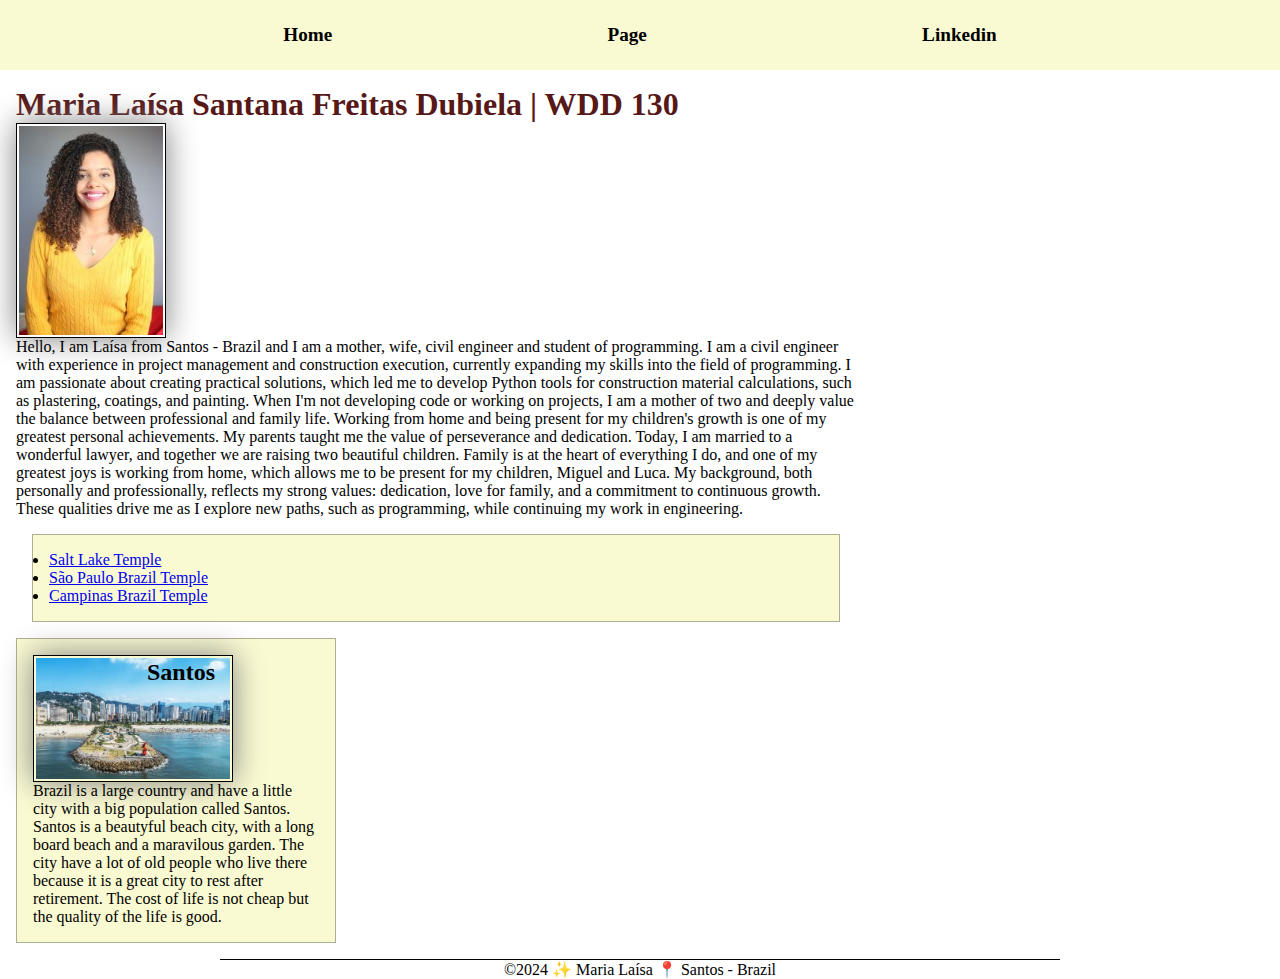
<file: index.html>
<!DOCTYPE html>
<html lang="en-US">
  <head>
    <meta name="description" content="Page made by Laísa Dubiela who is studying Web Fundamentals the porpuse of the page is to show what I have learning during this course, showing the Santos city in Brazil">
    <link rel="stylesheet" href="styles/styles.css">
    <meta charset="utf-8">
    <meta name="author" content="Maria Laísa" />
    <meta name="viewport" content="width=device-width,initial-scale=1.0">
    <title>  Laísa Dubiela | WDD 130 </title>
  </head> 
  <body>
    <header>
        <nav>
            <a href="#">Home</a>
            <a href="#">Page</a>
            <a href="https://www.linkedin.com/in/maria-la%C3%ADsa-santana-freitas-dubiela/"> Linkedin</a>
        </nav>
    </header>
    <main>
      <div class="grid">
        <h1> Maria Laísa Santana Freitas Dubiela | WDD 130</h1>
        <img src="images/profile.jpg.jpg" alt="Hello, my name is Maria Laísa" width="200">
        <p> Hello, I am Laísa from Santos - Brazil and I am a mother, wife, civil engineer and student of programming.
          I am a civil engineer with experience in project management and construction execution, currently expanding 
          my skills into the field of programming. 
          I am passionate about creating practical solutions, which led me to
          develop Python tools for construction material calculations, such as plastering, coatings, and painting.  
          When I'm not developing code or working on projects, I am a mother of two and deeply value the balance between 
          professional and family life. Working from home and being present for my children's growth is one of my greatest 
          personal achievements. My parents taught me the value of perseverance and dedication.
          Today, I am married to a wonderful lawyer, and together we are raising two beautiful children. 
          Family is at the heart of everything I do, and one of my greatest joys is working from home, which allows 
          me to be present for my children, Miguel and Luca.
          My background, both personally and professionally, reflects my strong values: dedication, love for family,
          and a commitment to continuous growth. These qualities drive me as I explore new paths, such as programming, 
          while continuing my work in engineering.</p>
      </div>    
    <ul class="box">
      <li><a href="https://www.churchofjesuschrist.org/temples/details/salt-lake-temple?lang=eng" target="_blank">Salt Lake Temple</a></li>
      <li><a href="https://www.churchofjesuschrist.org/temples/details/sao-paulo-brazil-temple?lang=eng" target="_blank">São Paulo Brazil Temple</a></li>
      <li><a href="https://www.churchofjesuschrist.org/temples/details/campinas-brazil-temple?lang=eng" target="_blank"> Campinas Brazil Temple</a></li>
    </ul>
      </main>
    <aside class="box">
      <div class="grid">
      <h2>Santos</h2>
      <img src="images/santos.jpg.jpg" alt="Santos Brazil">
      <p> Brazil is a large country and have a little city with a big population called Santos.
        Santos is a beautyful beach city, with a long board beach and a maravilous garden.
        The city have a lot of old people who live there because it is a great city to rest after retirement.
        The cost of life is not cheap but the quality of the life is good.
      </p>
      </div>
    </aside>
    <footer>
        <p> ©2024 ✨ Maria Laísa 📍 Santos - Brazil</p>
    </footer>
  </body>
  <!-- Last update november 18 -->
</html>
</file>
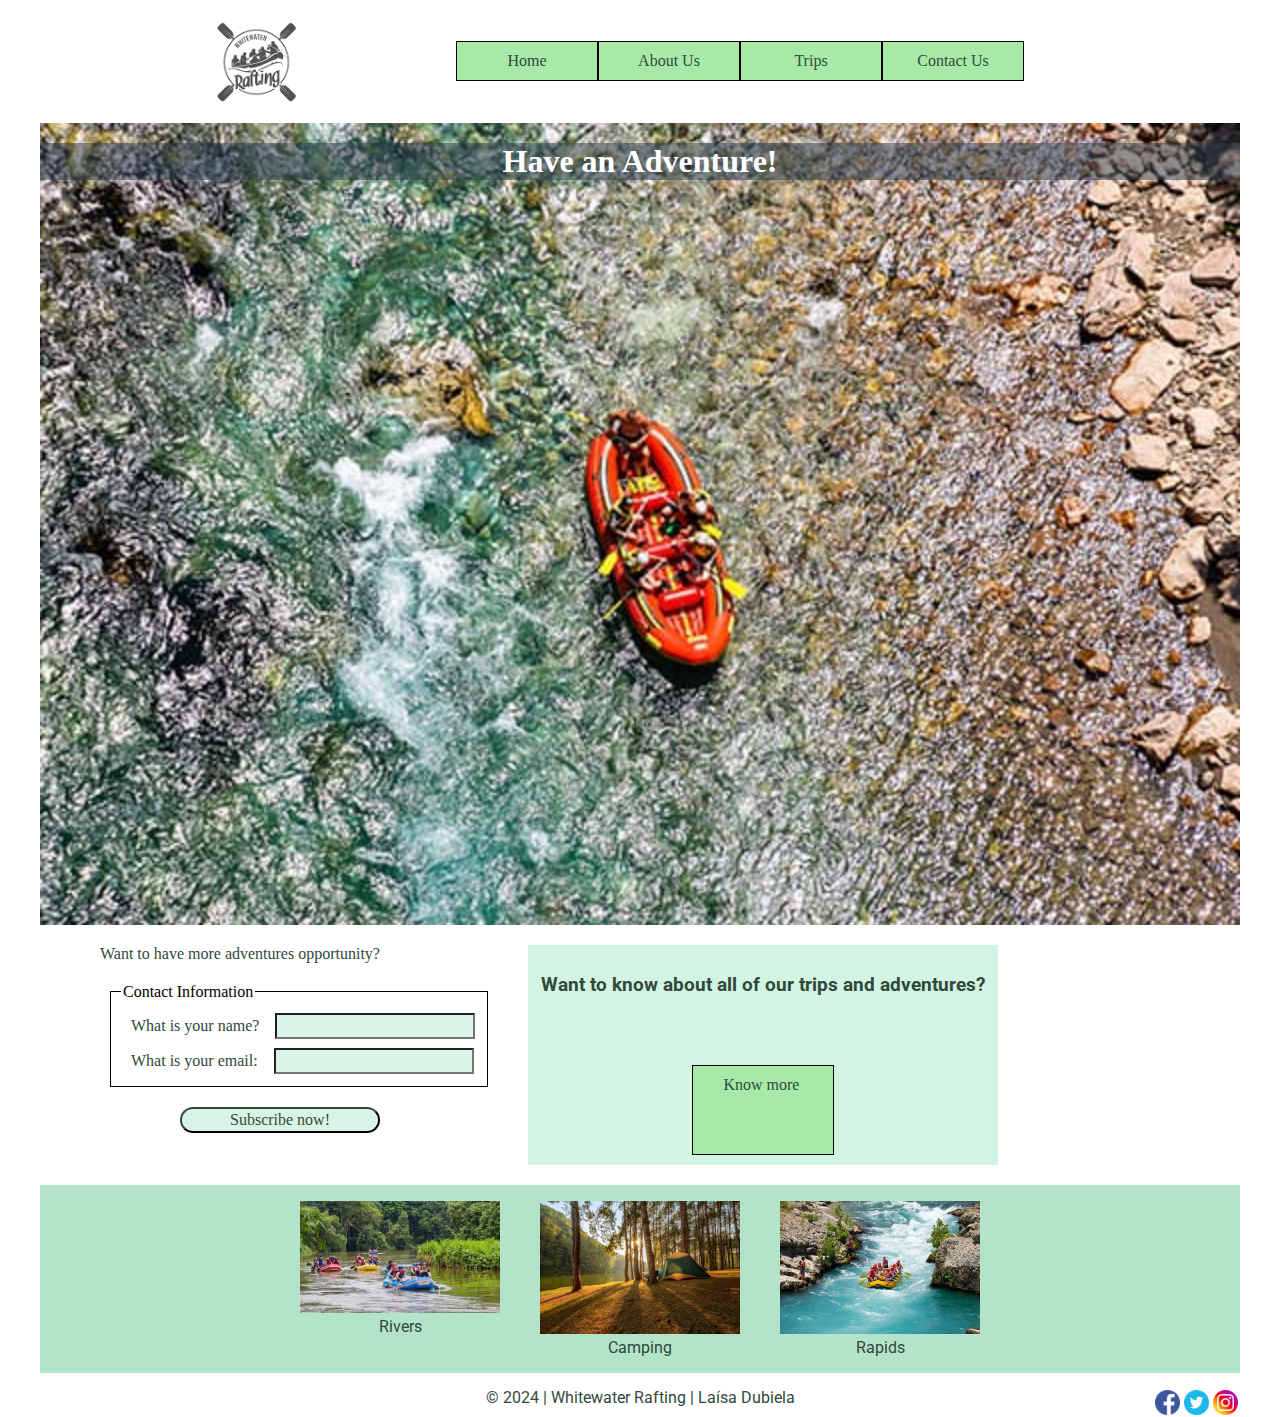
<file: wwr/index.html>
<!DOCTYPE html>
<html lang="en">
<head>
    <meta charset="UTF-8">
    <meta name="viewport" content="width=device-width, initial-scale=1.0">
    <title>Home Page - Rafting Whitewater</title>
    <meta name="author" content="Maria Laísa">
    <meta name="description" content="Page made by Laísa Dubiela to show the home page of rafting site for clients">
    <link rel="stylesheet" href="styles/rafting.css">
    <link rel="preconnect" href="https://fonts.googleapis.com">
    <link rel="preconnect" href="https://fonts.gstatic.com" crossorigin>
    <link href="https://fonts.googleapis.com/css2?family=DM+Serif+Text:ital@0;1&family=Permanent+Marker&family=Roboto:ital,wght@0,100;0,300;0,400;0,500;0,700;0,900;1,100;1,300;1,400;1,500;1,700;1,900&display=swap" rel="stylesheet">
</head>
<body>
    <header>
        <img src="images/logo.png" alt="logo">
        <nav class="grid-nav">
            <a href="index.html">Home</a>
            <a href="about.html">About Us</a>
            <a href="trips.html">Trips</a>
            <a href="contact.html">Contact Us</a>
        </nav>
    </header>
    <main>
        <div class="hero">
            <img class="hero-imghome" src="images/rafting6_600.jpg" alt="rafting">
            <h1>Have an Adventure!</h1>
        </div>
        <div class="grid-nav">
            <form class="herohome">
                <label>Want to have more adventures opportunity?</label>
                <fieldset class="fieldsethome">
                    <legend>Contact Information</legend>
                    <div>
                        <label for="yourname">What is your name?</label>
                        <input type="text" name="yourname" id="yourname">
                    </div>
                    <div class="email">
                        <label for="useremail">What is your email:</label>
                    <input type="email" name="useremail" id="useremail">
                    </div>
                </fieldset>
                <button type="Submit">Subscribe now!</button>
            </form>
            <div>
                <article class="article-home">
                    <h3>
                    Want to know about all of our trips and adventures?
                    </h3>
                    <a href="trips.html">Know more</a> 
                </article>  
            </div>
        </div>
        <section>
            <div class="adventures">
                <figure>
                    <img src="images/rafting15_600.jpg" alt="Rivers">
                    <figcaption>Rivers</figcaption>
                </figure>
                <figure>
                    <img src="images/camping.jpg" alt="Camping">
                    <figcaption>Camping</figcaption>
                </figure>
                <figure>
                    <img src="images/rafting65_600.jpg" alt="Rapids">
                    <figcaption>Rapids</figcaption>
                </figure>
            </div>
        </section>
    </main>
    <footer>
        <div>
            <p>© 2024 | Whitewater Rafting | Laísa Dubiela</p>
            <nav>
                <a href="https://instagram.com">
                    <img src="images/icon-instaram.png" alt="Instagram">
                </a>
                <a href="https://twitter.com">
                    <img src="images/icon-twitter.webp" alt="Twitter">
                </a>
                <a href="https://facebook.com">
                    <img src="images/icon-facebook.webp" alt="Facebook">
                </a>
            </nav>  
            </div>
    </footer>
</body>
</file>
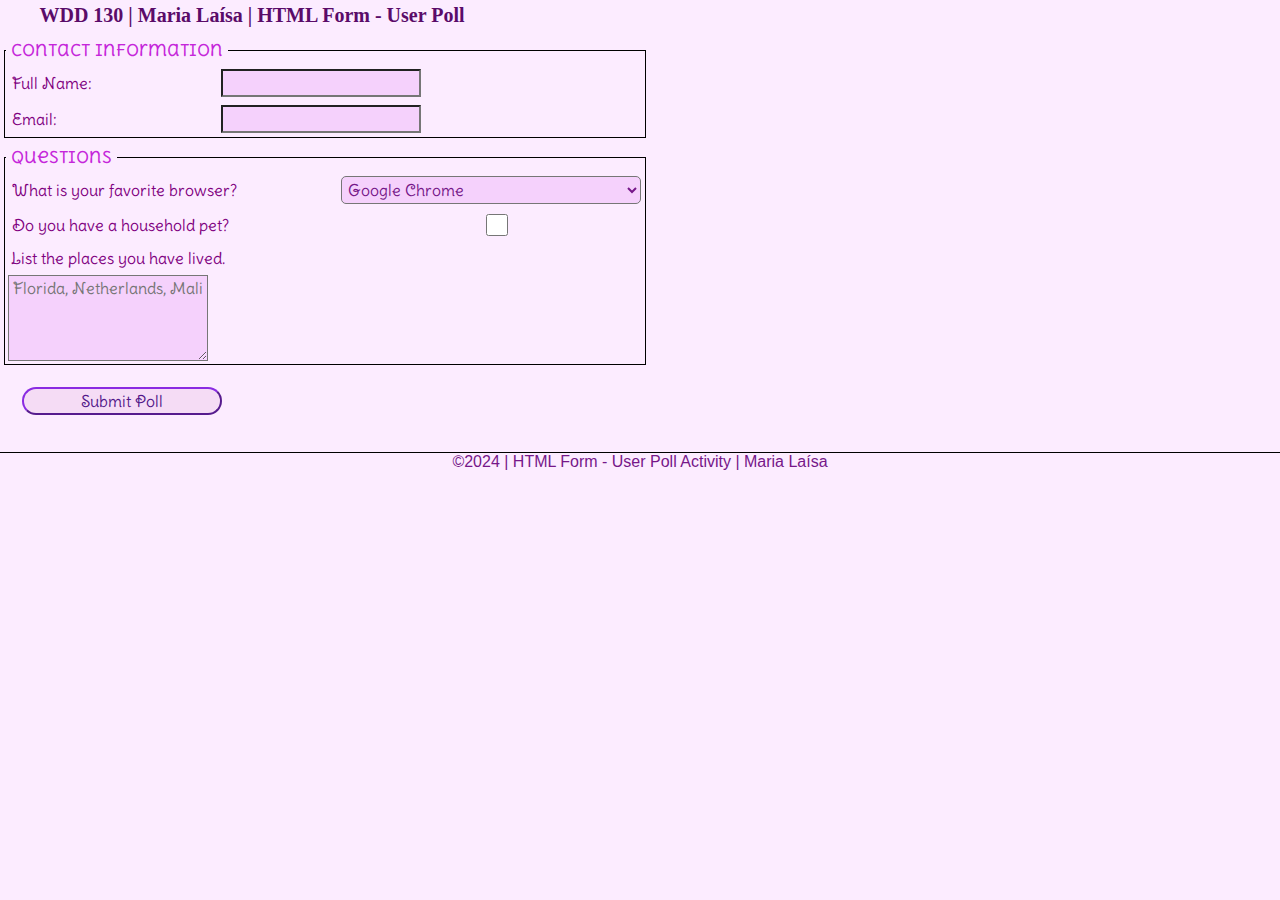
<file: week05/poll-form.html>
<!DOCTYPE html>
<html lang="en">
    <head>
        <meta charset="UTF-8">
        <meta name="viewport" content="width=device-width, initial-scale=1.0">
        <title>WDD 130 | HTML Form - User Poll</title>
        <meta name="author" content="Maria Laísa">
        <link rel="stylesheet" href="styles/poll-form.css">
        <link rel="preconnect" href="https://fonts.googleapis.com">
        <link rel="preconnect" href="https://fonts.gstatic.com" crossorigin>
        <link href="https://fonts.googleapis.com/css2?family=Delius+Swash+Caps&family=Delius+Unicase:wght@400;700&display=swap" rel="stylesheet">
    </head>
    <body>
        <header>
            <h1>WDD 130 | Maria Laísa | HTML Form - User Poll</h1>
        </header>
        <main>
            <form>
                <fieldset>
                    <legend>Contact Information</legend>
                    <div class="form-item column2">
                        <label for="fullname">Full Name:</label>
                        <input type="text" name="fullname" id="fullname">
                    </div>
                    <div class="form-item column2">
                        <label for="useremail">Email:</label>
                    <input type="email" name="useremail" id="useremail">
                    </div>
                </fieldset>
                <fieldset>
                    <legend>Questions</legend>
                    <div class="form-item column1">
                        <label for="browser">What is your favorite browser?</label>
                        <select name="browser" id="browser">
                            <option value="Google Chrome">Google Chrome</option>
                            <option value="Microsoft Edge">Microsoft Edge</option>
                            <option value="Firefox">Firefox</option>
                            <option value="Safari">Safari</option>
                        </select>
                    </div>
                    <div class="form-item column1">
                        <label for="pet">Do you have a household pet?</label>
                        <input type="checkbox" id="pet" name="pet" value="web.dev">
                    </div>
                    <div class="form-item">
                        <label for="feedback">List the places you have lived.</label>
                        <textarea id="feedback" name="feedback" rows="4" placeholder="Florida, Netherlands, Mali"></textarea>   
                    </div>
                    </fieldset>
                <button type="Submit">Submit Poll</button> 
            </form>
        </main>
        <footer>
            <p>©2024 | HTML Form - User Poll Activity | Maria Laísa</p>
        </footer>
    </body>
</html>
</file>
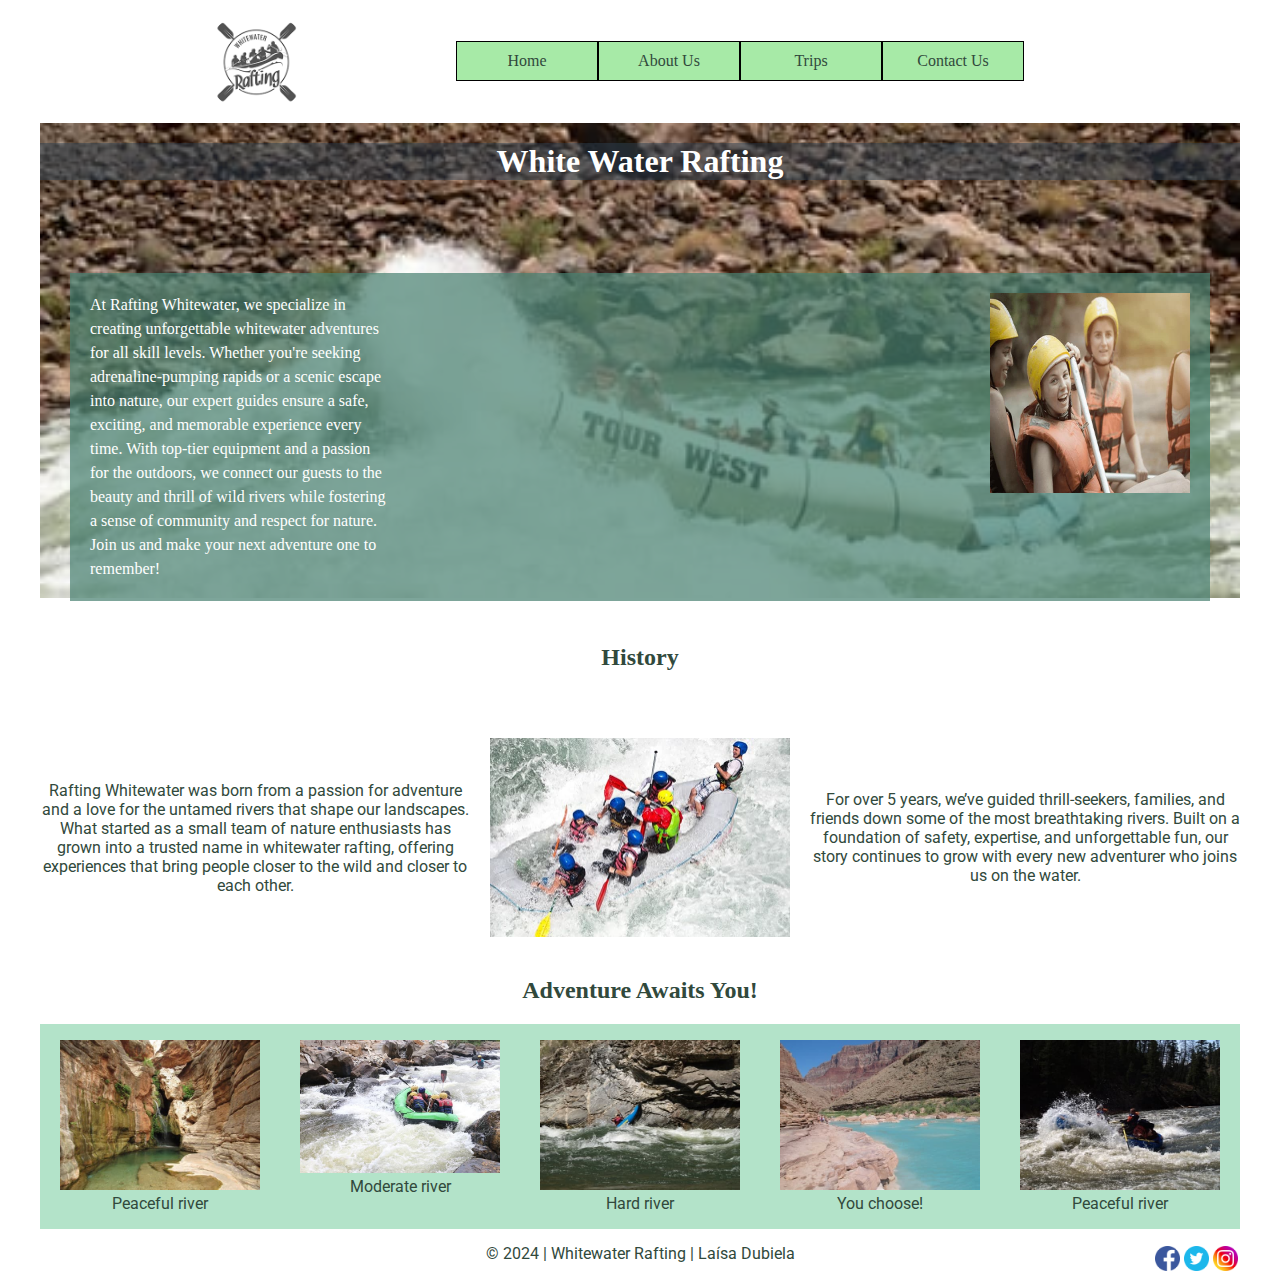
<file: wwr/about.html>
<!DOCTYPE html>
<html lang="en">
<head>
    <meta charset="UTF-8">
    <meta name="viewport" content="width=device-width, initial-scale=1.0">
    <title>About Us - Rafting Whitewater</title>
    <meta name="author" content="Maria Laísa">
    <meta name="description" content="Page made by Laísa Dubiela to show the rafting adventure for clients">
    <link rel="stylesheet" href="styles/rafting.css">
    <link rel="preconnect" href="https://fonts.googleapis.com">
    <link rel="preconnect" href="https://fonts.gstatic.com" crossorigin>
    <link href="https://fonts.googleapis.com/css2?family=DM+Serif+Text:ital@0;1&family=Permanent+Marker&family=Roboto:ital,wght@0,100;0,300;0,400;0,500;0,700;0,900;1,100;1,300;1,400;1,500;1,700;1,900&display=swap" rel="stylesheet">
</head>
<body>
    <header>
        <img src="images/logo.png" alt="logo">
        <nav class="grid-nav">
            <a href="index.html">Home</a>
            <a href="about.html">About Us</a>
            <a href="trips.html">Trips</a>
            <a href="contact.html">Contact Us</a>
        </nav>
    </header>
    <main>
        <div class="hero">
            <img class="hero-img" src="images/hermit2.jpg" alt="rafting">
            <h1>White Water Rafting</h1>
            <article class="article-about">
                <img src="images/rafting21_600.jpg" alt="client">
                <p>
                    At Rafting Whitewater, we specialize in creating unforgettable whitewater adventures for all skill levels. Whether you're seeking adrenaline-pumping rapids or a scenic escape into nature, our expert guides ensure a safe, exciting, and memorable experience every time.

                    With top-tier equipment and a passion for the outdoors, we connect our guests to the beauty and thrill of wild rivers while fostering a sense of community and respect for nature. Join us and make your next adventure one to remember!
                </p> 
            </article>   
        </div>
        <section class="history">
            <h2 class="item-1">History</h2>
            <img class="item-2" src="images/rafting42_600.jpg" alt="history">
            <p class="item-3"> Rafting Whitewater was born from a passion for adventure and a love for the untamed rivers that shape our landscapes. What started as a small team of nature enthusiasts has grown into a trusted name in whitewater rafting, offering experiences that bring people closer to the wild and closer to each other.

            </p>
            <p class="item-4">For over 5 years, we’ve guided thrill-seekers, families, and friends down some of the most breathtaking rivers. Built on a foundation of safety, expertise, and unforgettable fun, our story continues to grow with every new adventurer who joins us on the water.</p>
        </section>
        <section>
            <h2 class="h2-adventure">Adventure Awaits You!</h2>
            <div class="adventures">
                <figure>
                    <img src="images/elves-chasm-landscape.jpg" alt="Peaceful River">
                    <figcaption>Peaceful river</figcaption>
                </figure>
                <figure>
                    <img src="images/rafting2_600.jpg" alt="Moderate River">
                    <figcaption>Moderate river</figcaption>
                </figure>
                <figure>
                    <img src="images/ik-rapid.jpg" alt="Hard River">
                    <figcaption>Hard river</figcaption>
                </figure>
                <figure>
                    <img src="images/littlecolorado.jpg" alt="You choose">
                    <figcaption>You choose!</figcaption>
                </figure>
                <figure>
                    <img src="images/raft-rapid.jpg" alt="You enjoy!">
                    <figcaption>Peaceful river</figcaption>
                </figure>
            </div>
        </section>
    </main>
    <footer>
        <div>
        <p>© 2024 | Whitewater Rafting | Laísa Dubiela</p>
        <nav>
            <a href="https://instagram.com">
                <img src="images/icon-instaram.png" alt="Instagram">
            </a>
            <a href="https://twitter.com">
                <img src="images/icon-twitter.webp" alt="Twitter">
            </a>
            <a href="https://facebook.com">
                <img src="images/icon-facebook.webp" alt="Facebook">
            </a>
        </nav>  
        </div>
    </footer>
</body>
</html>
</file>
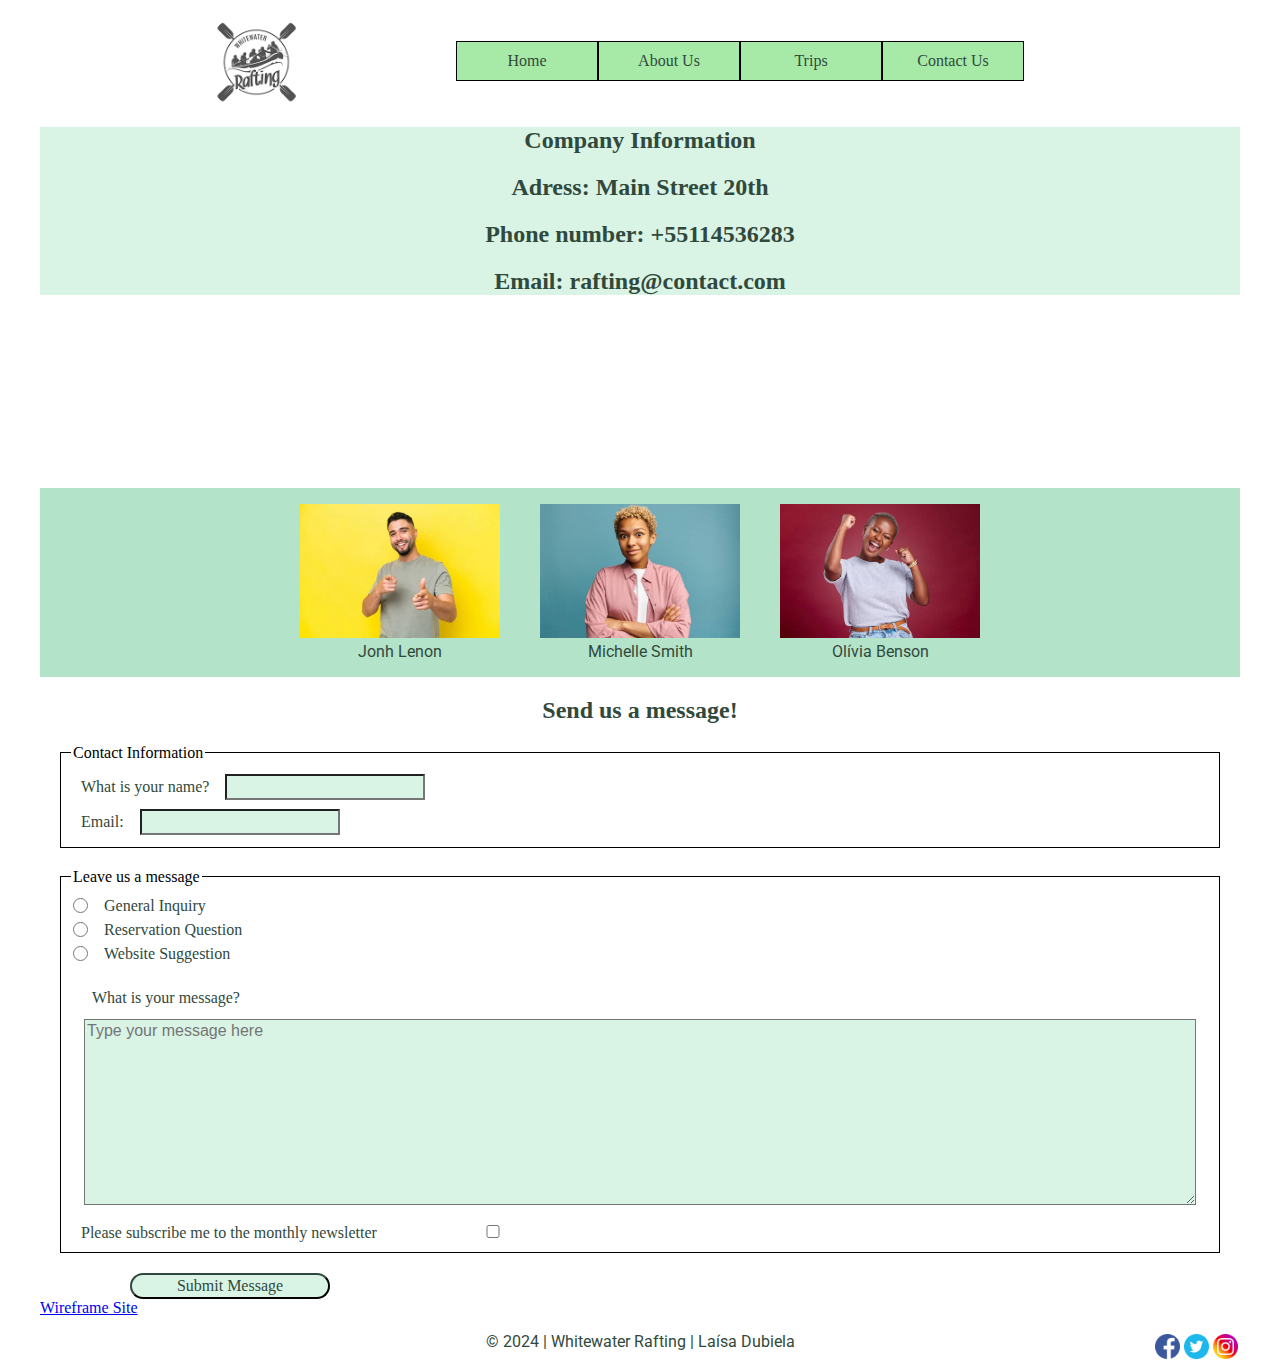
<file: wwr/contact.html>
<!DOCTYPE html>
<html lang="en">
<head>
    <meta charset="UTF-8">
    <meta name="viewport" content="width=device-width, initial-scale=1.0">
    <title>Contact Us - Rafting Whitewater</title>
    <meta name="author" content="Maria Laísa">
    <meta name="description" content="Page made by Laísa Dubiela to show the contact us and get inforation from clients">
    <link rel="stylesheet" href="styles/rafting.css">
    <link rel="preconnect" href="https://fonts.googleapis.com">
    <link rel="preconnect" href="https://fonts.gstatic.com" crossorigin>
    <link href="https://fonts.googleapis.com/css2?family=DM+Serif+Text:ital@0;1&family=Permanent+Marker&family=Roboto:ital,wght@0,100;0,300;0,400;0,500;0,700;0,900;1,100;1,300;1,400;1,500;1,700;1,900&display=swap" rel="stylesheet">
</head>
<body>
    <header>
        <img src="images/logo.png" alt="logo">
        <nav class="grid-nav">
            <a href="index.html">Home</a>
            <a href="about.html">About Us</a>
            <a href="trips.html">Trips</a>
            <a href="contact.html">Contact Us</a>
        </nav>
    </header>
    <main>
        <div class="company">
            <h2>Company Information</h2>
            <h2>Adress: Main Street 20th</h2>
            <h2>Phone number: +55114536283</h2>
            <h2>Email: rafting@contact.com</h2>
        </div>
        <div>
            <iframe src="https://www.google.com/maps/embed?pb=!1m14!1m12!1m3!1d766.4757605316707!2d-46.34507731586687!3d-23.9606625094524!2m3!1f0!2f0!3f0!3m2!1i1024!2i768!4f13.1!5e0!3m2!1spt-BR!2sbr!4v1733615211540!5m2!1spt-BR!2sbr" width="600" height="450" allowfullscreen="" loading="lazy" referrerpolicy="no-referrer-when-downgrade"></iframe>
        </div>

        <div class="adventures">
            <figure>
                <img src="images/depositphotos_605458610-stock-photo-young-arab-handsome-man-isolated.jpg" alt="John Lenon">
                <figcaption>Jonh Lenon</figcaption>
            </figure>
            <figure>
                <img src="images/istockphoto-1412855127-612x612.jpg" alt="Michelle Smith">
                <figcaption>Michelle Smith</figcaption>
            </figure>
            <figure>
                <img src="images/istockphoto-1455764286-612x612.jpg" alt="Olívia Benson">
                <figcaption>Olívia Benson</figcaption>
            </figure>
        </div>
        <div>
            <h2>Send us a message!</h2>
            <form>
                <fieldset>
                    <legend>Contact Information</legend>
                    <div>
                        <label for="yourname">What is your name?</label>
                        <input type="text" name="yourname" id="yourname">
                    </div>
                    <div class="email">
                        <label for="useremail">Email:</label>
                    <input type="email" name="useremail" id="useremail">
                    </div>
                </fieldset>
                <fieldset>
                    <legend>Leave us a message</legend>
                    <div>
                        <input type="radio" name="general" id="general" value="general">
                        <label for="general">General Inquiry</label>
                    </div>
                    <div>
                        <input type="radio" name="Reservation" id="Reservation" value="Reservation">
                        <label for="Reservation">Reservation Question</label>
                    </div>
                    <div>
                        <input type="radio" name="Website" id="Website" value="Website">
                        <label for="Website">Website Suggestion</label>
                    </div>

                    <div class="message">
                        <label for="message">What is your message?</label>
                        <textarea id="message" name="messsage" rows="10" placeholder="Type your message here"></textarea>   
                    </div>
                    <div class="news">
                        <label for="news">Please subscribe me to the monthly newsletter</label>
                        <input type="checkbox" id="news" name="news" value="web.dev">
                    </div>
                    </fieldset>
                <button type="Submit">Submit Message</button> 
            </form>
        </div>
        </main>
        <a href="https://app.moqups.com/G9B7fXoVVSkFTrm6KaqzH1LKcYz0aNhT/view/page/a33158a23">Wireframe Site</a>
        <footer>
        <div>
        <p>© 2024 | Whitewater Rafting | Laísa Dubiela</p>
        <nav>
            <a href="https://instagram.com">
                <img src="images/icon-instaram.png" alt="Instagram">
            </a>
            <a href="https://twitter.com">
                <img src="images/icon-twitter.webp" alt="Twitter">
            </a>
            <a href="https://facebook.com">
                <img src="images/icon-facebook.webp" alt="Facebook">
            </a>
        </nav>  
        </div>
    </footer>
</body>
</html>
</file>
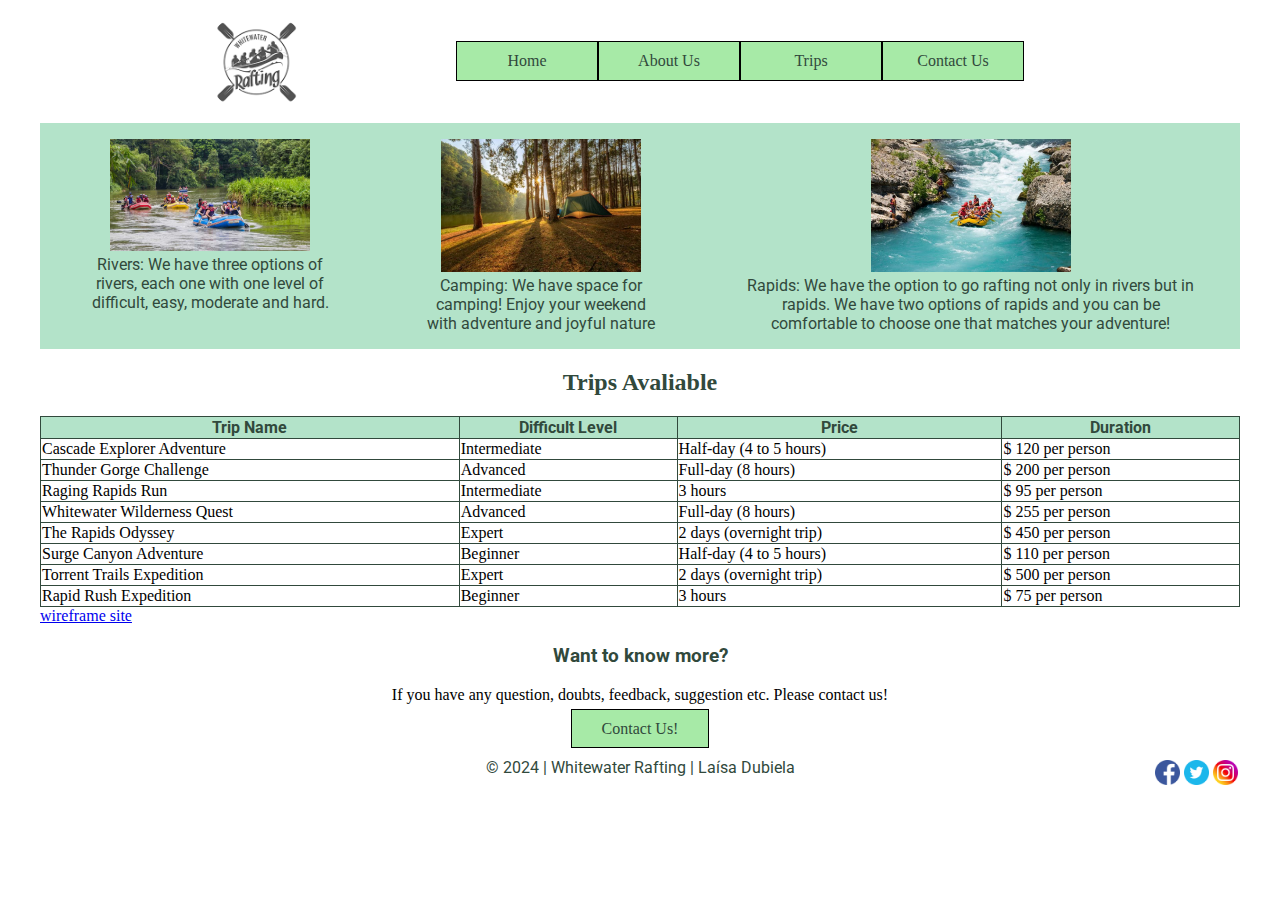
<file: wwr/trips.html>
<!DOCTYPE html>
<html lang="en">
<head>
    <meta charset="UTF-8">
    <meta name="viewport" content="width=device-width, initial-scale=1.0">
    <title>Trips - Rafting Whitewater</title>
    <meta name="author" content="Maria Laísa">
    <meta name="description" content="Page made by Laísa Dubiela to show the trips of the compnay for clients">
    <link rel="stylesheet" href="styles/rafting.css">
    <link rel="preconnect" href="https://fonts.googleapis.com">
    <link rel="preconnect" href="https://fonts.gstatic.com" crossorigin>
    <link href="https://fonts.googleapis.com/css2?family=DM+Serif+Text:ital@0;1&family=Permanent+Marker&family=Roboto:ital,wght@0,100;0,300;0,400;0,500;0,700;0,900;1,100;1,300;1,400;1,500;1,700;1,900&display=swap" rel="stylesheet">
</head>
<body>
    <header>
        <img src="images/logo.png" alt="logo">
        <nav class="grid-nav">
            <a href="index.html">Home</a>
            <a href="about.html">About Us</a>
            <a href="trips.html">Trips</a>
            <a href="contact.html">Contact Us</a>
        </nav>
    </header>
    <main>
        <section>
            <div class="adventures">
                <figure>
                    <img src="images/rafting15_600.jpg" alt="Rivers">
                    <figcaption>Rivers: We have three options of rivers, each one with one level of difficult, easy, moderate and hard.</figcaption>
                </figure>
                <figure>
                    <img src="images/camping.jpg" alt="Camping">
                    <figcaption>Camping: We have space for camping! Enjoy your weekend with adventure and joyful nature</figcaption>
                </figure>
                <figure>
                    <img src="images/rafting65_600.jpg" alt="Rapids">
                    <figcaption>Rapids: We have the option to go rafting not only in rivers but in rapids. We have two options of rapids and you can be comfortable to choose one that matches your adventure!</figcaption>
                </figure>
            </div>
        </section>
        <h2>Trips Avaliable</h2>
        <table>
            <thead>
                <tr>
                    <th> Trip Name </th>
                    <th> Difficult Level </th>
                    <th> Price </th>
                    <th> Duration </th>
                </tr>
            </thead>
            <tbody>
                <tr>
                    <td>Cascade Explorer Adventure</td>
                    <td>Intermediate</td>
                    <td>Half-day (4 to 5 hours)</td>
                    <td>$ 120 per person</td>
                </tr>
                <tr>
                    <td>Thunder Gorge Challenge</td>
                    <td>Advanced</td>
                    <td>Full-day (8 hours)</td>
                    <td>$ 200 per person</td>
                </tr>
                <tr>
                    <td>Raging Rapids Run</td>
                    <td>Intermediate</td>
                    <td>3 hours</td>
                    <td>$ 95 per person</td>
                </tr>
                <tr>
                    <td>Whitewater Wilderness Quest</td>
                    <td>Advanced</td>
                    <td>Full-day (8 hours)</td>
                    <td>$ 255 per person</td>
                </tr>
                <tr>
                    <td>The Rapids Odyssey</td>
                    <td>Expert</td>
                    <td>2 days (overnight trip)</td>
                    <td>$ 450 per person</td>
                </tr>
                <tr>
                    <td>Surge Canyon Adventure</td>
                    <td>Beginner</td>
                    <td>Half-day (4 to 5 hours)</td>
                    <td>$ 110 per person</td>
                </tr>
                <tr>
                    <td>Torrent Trails Expedition</td>
                    <td>Expert</td>
                    <td>2 days (overnight trip)</td>
                    <td>$ 500 per person</td>
                </tr>
                <tr>
                    <td>Rapid Rush Expedition</td>
                    <td>Beginner</td>
                    <td>3 hours</td>
                    <td>$ 75 per person</td>
                </tr>
            </tbody>
        </table>
        <a href="images/wireframe.jpeg">wireframe site</a>
        <div class="trip">
            <h3>Want to know more?</h3>
            <p>If you have any question, doubts, feedback, suggestion etc. Please contact us!</p>
            <a href="trips.html">Contact Us!</a> 
        </div>
    </main>
        <footer>
        <div>
        <p>© 2024 | Whitewater Rafting | Laísa Dubiela</p>
        <nav>
            <a href="https://instagram.com">
                <img src="images/icon-instaram.png" alt="Instagram">
            </a>
            <a href="https://twitter.com">
                <img src="images/icon-twitter.webp" alt="Twitter">
            </a>
            <a href="https://facebook.com">
                <img src="images/icon-facebook.webp" alt="Facebook">
            </a>
        </nav>  
        </div>
    </footer>
</body>
</html>
</file>
<file: styles/styles.css>
/*Class Selectors*/
.box {
    margin: 1rem;
    padding: 1rem;
    background-color: lightgoldenrodyellow;
    color: black;
    border: 1px solid rgba(0, 1, 2, .3);
}

* {
    margin: 0;
    padding: 0;
    box-sizing: border-box;
}

:root {
    --heading-backgorund-color: lightblue;
    --heading-font: 'montserrat';
    color: black;
    --border: 1px solid rgba(0, 1, 2, .3);
    --text-aling: center;
}

.grid {
    display: grid;
    align-items: center;
}

nav {
    background-color:lightgoldenrodyellow;
    padding: 1rem;
    display: flex;
    justify-content: space-evenly;
    align-items: center;
}

nav a {
    color: black;
    display:block;
    padding:0.5rem;
    text-decoration: none;
    font-size: 1.2rem;
    font-weight: 700;
    color: black; 

}

h1{
    color: rgb(87, 24, 24);
}

img {
    width: 150px;
    height: auto;
    border: 1px solid black;
    padding: 2px;
    box-shadow: 0 0 30px gray;
}

p{
    padding: 10px;
}

main {
    max-width: 840px;
    grid-column: 2/3;
    margin: 1rem;
}

aside {
    width: 20rem;
    position: relative;
    grid-column: 1/2;
    grid-row: 1/2;
}

aside img {
    width: 200px;
    height: auto;
}

aside h2 {
    position: absolute;
    top: 20px;
    left: 130px;
}

h2 {
    color: black;
}

main img {
    width: 150px;
    height: auto;
    float: right;
}

p {padding: 0;}

header {
    max-width: 840xp;
    margin: 0 auto;
}

footer {
    margin-top: 15px;
    border-top: 1px solid #000;
    text-align: center; 
    max-width: 840px;
    margin: 0 auto;
}
</file>
<file: wwr/styles/rafting.css>
header {
    display: grid;
    grid-template-columns: 4fr 6fr 1fr;
    margin: 1rem;
    align-items: center;
    text-align: center;
    max-width: 1100px;
    
}

label {
    padding: 10px;
    color: #31493C;
    font-family: 'permanent marker';
}

header img {
    width: 90px;
    height: auto;
    display: flex;
    margin: auto;
}

body {
    max-width: 1200px;
    margin: auto;
}

h1 {

    font-family: 'permanent marker';
    position: absolute;
    top: 20px;
    left: 0px;
    right: 0px;
    color: white;
    background-color: #2c3e4d83;
    font-size: 2rem;
    margin: 0 auto;
    text-align: center;

}

h2 {
    color:#31493C;
    font-family: 'DM serif', ital;
    text-align: center;
}

h3, h4, h5, h6 {
    color: #31493C;
    font-family: 'roboto', ital;
    text-align: center;
}


.hero {
    position: relative;

}

.hero-img {
    display: block;
    width: 100%;
    height:auto;

}

.herohome {

    margin-top: 20px;
    margin-bottom: 20px;
    margin-left: 50px;
    top: 100px;
    color: black;
    }

.hero-imghome {
    display: block;
    width: 100%;
    height:auto;

}

.grid-nav {
    display: flex;
    width: 100%;
}

.grid-nav a {
    color: #31493C;
    background-color: rgb(167, 234, 167);
    text-decoration: none;
    padding: 10px 30px 10px 30px;
    border: .5px solid black;
    width: 80px;
}

.trip {
    text-align: center;
    margin: 20px;
}

table {
    border-collapse: collapse;
    width: 100%;
}

th, td {
    border: 1px solid #31493C;
}

th {
    font-family: 'roboto';
    background-color: #b3e3c9;
    color: #31493C;

}

td {
    font-family: Cambria, Cochin, Georgia, Times, 'Times New Roman', serif;
    
}

.trip a {
    color: #31493C;
    background-color: rgb(167, 234, 167);
    text-decoration: none;
    padding: 10px 30px 10px 30px;
    border: .5px solid black;
    width: 80px;

}

.fieldsethome {
    margin-top: 20px;
}

.article-about {
    position: absolute;
    top: 150px;
    width: 1100px;
    left: 0px;
    right: 0px;
    background: #498172b6;
    color: white;
    padding: 20px;
    text-align: center;
    margin: auto;   
}

.article-home {
    width: 450px;
    height: 200px;
    margin: 20px;
    display: grid;
    padding: 10px;
    justify-items: center;
    background-color: #d1f5e2;
}

article p {
    margin: 0px;
    line-height: 1.5;
    max-width: 300px;
    text-align: left;
    float: left;
}

article img {
    width: 200px;
    height: 200px;
    float: right;
    
}

.history {
    display: grid;
    grid-template-columns: 3fr 2fr 3fr;
    grid-template-rows: 1fr 2fr;
    align-items: center;
    text-align: center;

}

.item-1 {
    grid-column: 1/4;
    grid-row: 1;
    align-items: center;
}
.item-2 {
    grid-column: 2;
    grid-row: 2;
    width: 300px;
    display: flex;
    align-items: center;
    margin: 20px;
    }

.item-3 {
    grid-column: 1;
    grid-row: 2;
    color: #31493C;
    font-family: 'roboto', ital;
}

.item-4 {
    grid-column: 3;
    grid-row: 2;
    color: #31493C;
    font-family: 'roboto', ital;
}


.adventures {
    display: flex;
    justify-content: center;
    text-align: center;
    color: #31493C;
    font-family: 'roboto', ital;
    background-color: #b3e3c9;
    
}

.h2-adventure {
    color: #31493C;
}

.adventures img {
    width: 200px;
    height: auto;
    margin: 0px -20px 0px -20px;
}

.company {
    text-align: left;
    background-color: #d0f1dfcf;
}

iframe    {
    width: 300px;
    height: auto;
    border: 0;
    padding: 10px;
}


.email {
    margin: 0;
}

fieldset {
    display: grid;
    grid-gap: 5px;
    margin: 20px;
    border: 1px solid;
    padding: 10px;
}

textarea {
    font-family: 'Segoe UI', Tahoma, Geneva, Verdana, sans-serif;
    font-size: 100%;
    padding: 2px;
    margin: 2px;
    background-color: #d0f1dfcf;

}

input {
    font-family: "DM serif";
    font-size: 100%;
    width: 200px;
    padding: 2px;
    margin: 2px;
    box-sizing: border-box;
    background-color: #d0f1dfcf;
}

input[type="radio"] {
    width: 15px;
    height: 15px;
    vertical-align: bottom;
    
}

button {
    font-family: "delius swash caps";
    font-size: 100%;
    width: 200px;
    padding: 2px;
    margin-left: 90px;
    box-sizing: border-box;
    color: #31493C;
    background-color: #d0f1dfcf;
    border-color: #31493C;
    border-radius: 20px;

}

.message {
    margin: 1px;
    padding: 10px;
    display: grid;

}

.news {
        grid-template-columns: 1.15fr;
}

footer {
    margin-top: 15px;
    text-align: center; 
}

footer p {
    position: absolute;
    text-align: center;
    margin: 0;
    left: 0;
    right: 0;
    color: #31493C;
    font-family: 'roboto', ital;
}

footer img {
    width: 25px;
    height: auto;
    text-decoration: none;
    float: right;
    margin: 2px;
}
</file>
<file: week05/styles/poll-form.css>
* {
    margin: 0;
    padding: 0;
    box-sizing: border-box;
}

body {
    background-color: #fbe5ffba;
}

h1 {
    font-family: "gill sans";
    font-size: 20px;
    width: 500px;
    padding: 2px;
    margin: 2px;
    text-align: center;
    color: #5a0b69;
}

header {
    margin: 0 auto;
}

form {
    width: 650px;
    margin: o auto;
    padding: 2px;
    border: 1px solid rgb(245, 220, 245 / 0.1);
    border-radius: 2px;
    display: grid;
}

fieldset {
    display: grid;
    grid-gap: 2px;
    margin: 2px;
    border: 1px solid;
    padding: 1px;
}

.form-item {
    display: grid;
    align-items: center;
}

.column1 {
    grid-template-columns: 3fr 1fr;
    margin: 1px;

}

.column2 {
    grid-template-columns: 1fr 2fr;
    margin: 1px;
}

textarea {
  font-family: "delius swash caps";
  font-size: 100%;
  width: 200px;
  padding: 2px;
  margin: 2px;
  background-color: #eaa3f85d;
  text-align: center;

}

select {
  font-family: "delius swash caps";
  font-size: 100%;
  width: 300px;
  padding: 2px;
  margin: 2px;
  color: #761789;
  background-color: #eaa3f85d;
  border-radius: 5px;
}

legend {
    color: rgb(197, 38, 218);
    padding: 5px;
    font-family: "delius unicase";
}

input {
    font-family: "delius swash caps";
    font-size: 100%;
    width: 200px;
    padding: 2px;
    margin: 2px;
    box-sizing: border-box;
    background-color: #eaa3f85d;
}

button {
    font-family: "delius swash caps";
    font-size: 100%;
    width: 200px;
    padding: 2px;
    margin: 20px;
    box-sizing: border-box;
    color: rgb(82, 23, 137);
    background-color: rgb(245, 220, 245);
    border-color: blueviolet;
    border-radius: 20px;
}

label {
    color: purple;
    margin: 5px;
    display: grid;
    font-family: "delius swash caps";
}

input[type="checkbox"] {
    width: 22px;
    height: 22px;
    vertical-align: bottom;
}

footer {
    margin-top: 15px;
    text-align: center; 
    border-top: 1px solid;
}

footer p {
    position: absolute;
    text-align: center;
    margin: 0;
    left: 0;
    right: 0;
    color: #761789;
    font-family: 'Gill Sans', 'Gill Sans MT', Calibri, 'Trebuchet MS', sans-serif;
}
</file>
